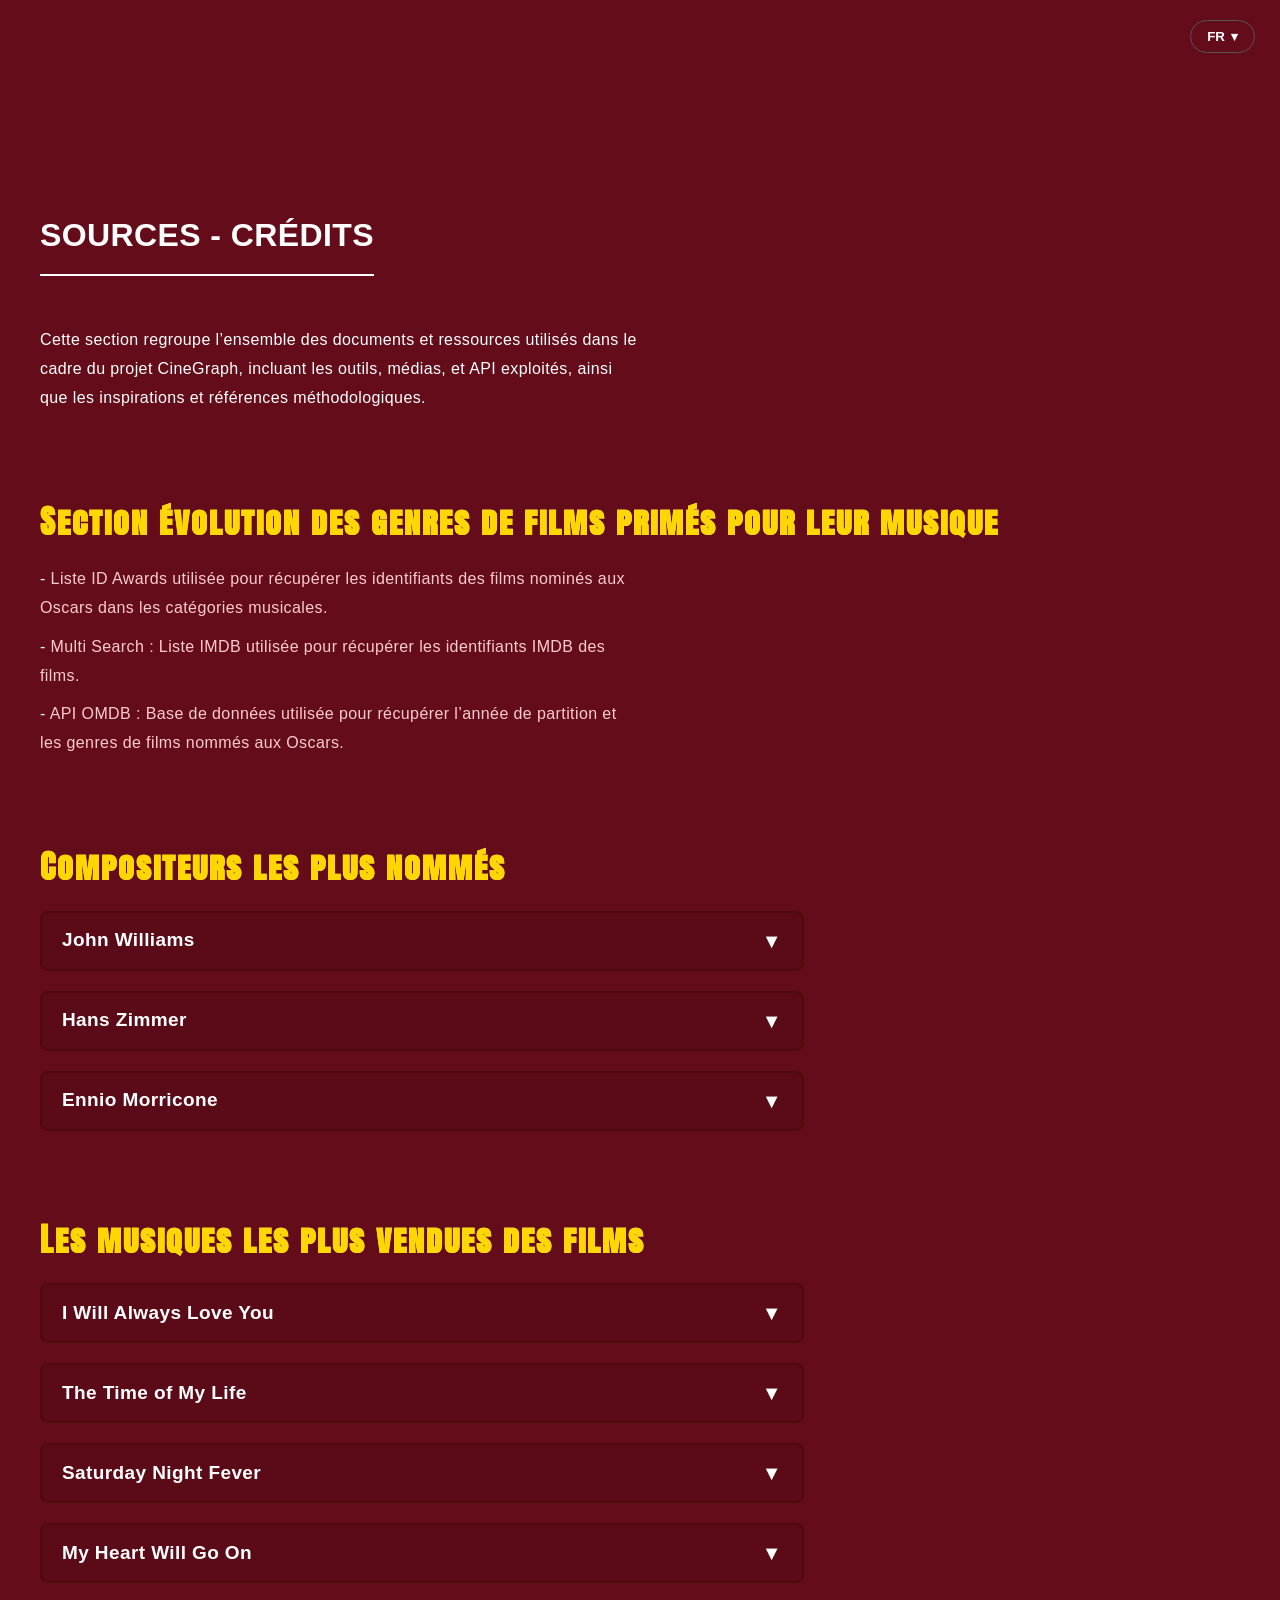
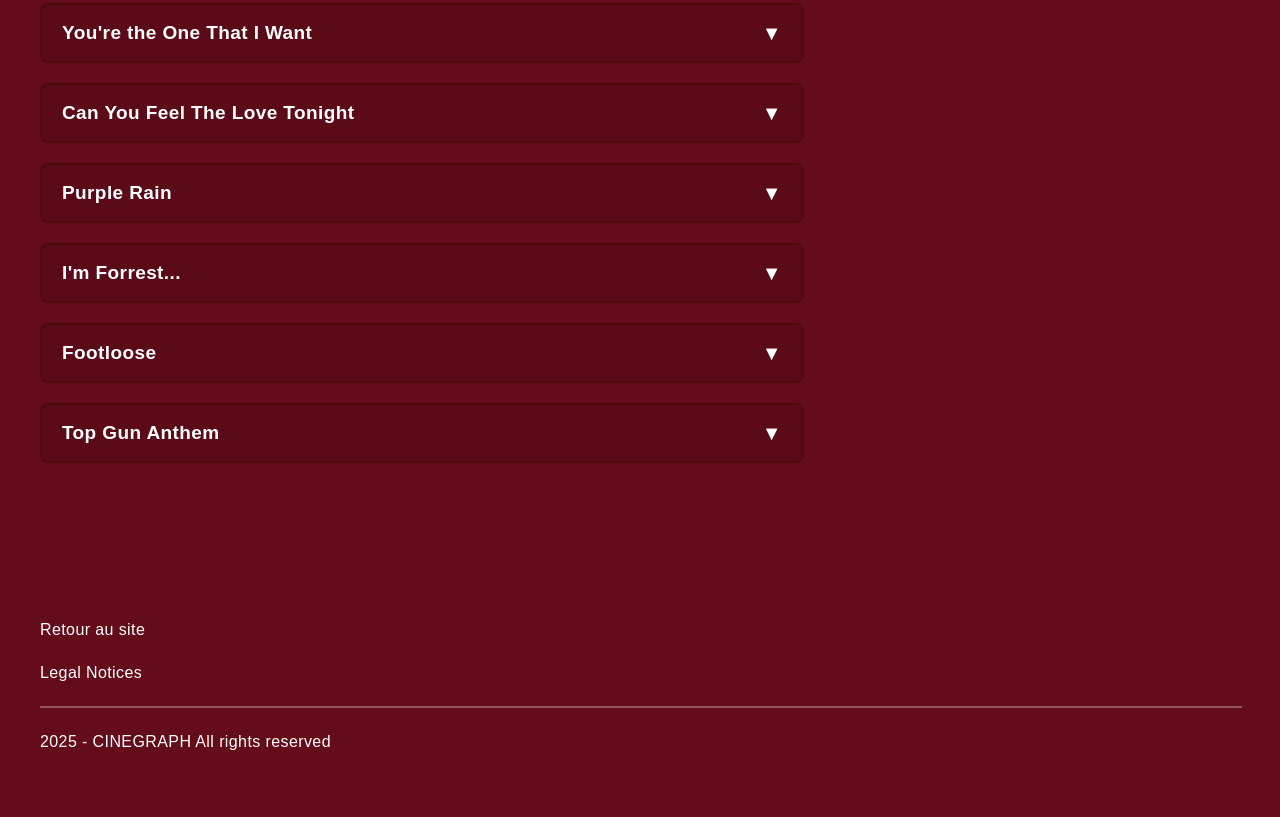
<file: credits.html>
<!DOCTYPE html>
<html lang="en">
  <head>
    <meta charset="UTF-8" />
    <meta name="viewport" content="width=device-width, initial-scale=1.0" />
    <title>Sources - Credits | CINEGRAPH</title>
    <link rel="stylesheet" href="style/lang-button.css" />
    <link rel="stylesheet" href="style/pages.css" />
    <link rel="preconnect" href="https://fonts.googleapis.com" />
    <link rel="preconnect" href="https://fonts.gstatic.com" crossorigin />
    <link
      href="https://fonts.googleapis.com/css2?family=Anton+SC&display=swap"
      rel="stylesheet"
    />
    <link rel="stylesheet" href="https://cdnjs.cloudflare.com/ajax/libs/font-awesome/6.5.0/css/all.min.css">


    <link rel="icon" href="images/flavicon.png" />
  </head>

  <body>


    <div class="lang-select" id="langSelect">
      <button class="lang-btn" id="langBtn">EN <span>▾</span></button>
      <div class="lang-menu" id="traduire">
        <button data-lang="en" value="en">EN</button>
        <button data-lang="fr" value="fr">FR</button>
      </div>
    </div>
    <section>
      <h1 data-i18n="title">SOURCES - CREDITS</h1>
      <p data-i18n="paragraph">
        Cette section regroupe l’ensemble des documents et ressources utilisés
        dans le cadre du projet CineGraph, incluant les outils, médias, et API
        exploités, ainsi que les inspirations et références méthodologiques.
      </p>
    </section>

    <section>
      <h2 data-i18n="section_genres">
        Section évolution des genres de films primés pour leur musique
      </h2>
      <p>
        -
        <a
          href="https://awardsdatabase.oscars.org/"
          target="_blank"
          title="Nouvel Onglet"
          data-i18n="liste_id"
          >Liste ID Awards utilisée pour récupérer les identifiants des films
          nominés aux Oscars dans les catégories musicales.</a
        >
      </p>
      <p>
        -
        <a
          href="https://philippegambette.github.io/wikidataMultiSearch/"
          target="_blank"
          title="Nouvel Onglet"
          data-i18n="multi_search"
          >Multi Search : Liste IMDB utilisée pour récupérer les identifiants
          IMDB des films.</a
        >
      </p>
      <p>
        -
        <a
          href="https://www.omdbapi.com/"
          target="_blank"
          title="Nouvel Onglet"
          data-i18n="api_omdb"
          ><span
            >API OMDB : Base de données utilisée pour récupérer l’année de
            partition et les genres de films nommés aux Oscars.</span
          ></a
        >
      </p>
    </section>

    <section>
      <h2 id="2" data-i18n="compositeurs">Compositeurs les plus nommés</h2>
      <details class="dropdown">
        <summary class="dropdown-btn">
          John Williams<span class="arrow">▼</span>
        </summary>
        <div class="dropdown-content">
          <a
            href="https://static.wikia.nocookie.net/frstarwars/images/4/42/John_Williams.jpg"
            target="_blank"
            title="Nouvel Onglet"
            ><span data-i18n="creditphoto">Crédit</span><i class="fa-solid fa-arrow-up-right-from-square"></i></a
          >
          <a
            href="https://fr.wikipedia.org/wiki/John_Williams_(compositeur)"
            target="_blank"
            title="Nouvel Onglet"
            ><span data-i18n="wikipedia">Wikipédia </span> <i class="fa-solid fa-arrow-up-right-from-square"></i></a
          >
          <a
            href="https://wwwdeseretcom20192820665384it-s-john-williams-birthday-here-are-his-most-famous-film-scores/"
            target="_blank"
            title="Nouvel Onglet"
            ><span data-i18n="topsongs">Top Musiques</span><i class="fa-solid fa-arrow-up-right-from-square"></i></a
          >
          <a
            href="https://www.allocine.fr/film/fichefilm_gen_cfilm=25801.html"
            target="_blank"
            title="Nouvel Onglet"
            
            ><span data-i18n="starwars">Star Wars</span><i class="fa-solid fa-arrow-up-right-from-square"></i></a
          >
          <a
            href="https://www.allocine.fr/film/fichefilm_gen_cfilm=8488.html "
            target="_blank"
            title="Nouvel Onglet"
            ><span data-i18n="jurassic">Jurassic Park</span><i class="fa-solid fa-arrow-up-right-from-square"></i></a
          >
          <a
            href="https://www.allocine.fr/film/fichefilm_gen_cfilm=29276.html "
            target="_blank"
            title="Nouvel Onglet"
            
            ><span data-i18n="harrypotter">Harry Potter à l’école des sorciers</span> <i class="fa-solid fa-arrow-up-right-from-square"></i></a
          >
        </div>
      </details>

      <details class="dropdown">
        <summary class="dropdown-btn">
          Hans Zimmer <span class="arrow">▼</span>
        </summary>
        <div class="dropdown-content">
          <a
            href="https://cdn-images.dzcdn.net/images/artist/1bd0b9f7a3cf12e01bdcc26fa69673f7/1900x1900-000000-80-0-0.jpg"
            target="_blank"
            title="Nouvel Onglet"
            ><span data-i18n="creditphoto">Crédit </span><i class="fa-solid fa-arrow-up-right-from-square"></i></a>
          
          <a
            href="https://fr.wikipedia.org/wiki/Hans_Zimmer"
            target="_blank"
            title="Nouvel Onglet"
            ><span data-i18n="wikipedia">Wikipédia </span> <i class="fa-solid fa-arrow-up-right-from-square"></i></a
          >
          <a
            href="https://blog.son-video.com/en/2024/02/top-10-of-the-best-hans-zimmer-scores-to-test-your-audio-system/"
            target="_blank"
            title="Nouvel Onglet"
            ><span data-i18n="topsongs">Top Musiques</span><i class="fa-solid fa-arrow-up-right-from-square"></i></a
          >
          <a
            href="https://www.allocine.fr/film/fichefilm_gen_cfilm=143692.html"
            target="_blank"
            title="Nouvel Onglet"
            
            ><span data-i18n="inception">Inception</span><i class="fa-solid fa-arrow-up-right-from-square"></i></a
          >
          <a
            href="https://www.allocine.fr/film/fichefilm_gen_cfilm=133392.html"
            target="_blank"
            title="Nouvel Onglet"
            ><span data-i18n="dune">Dune</span><i class="fa-solid fa-arrow-up-right-from-square"></i></a
          >
          <a
            href="https://www.allocine.fr/film/fichefilm_gen_cfilm=57138.html"
            target="_blank"
            title="Nouvel Onglet"
            ><span data-i18n="pirates">Pirates des Caraïbes</span><i class="fa-solid fa-arrow-up-right-from-square"></i></a
          >
        </div>
      </details>

      <details class="dropdown">
        <summary class="dropdown-btn">
          Ennio Morricone<span class="arrow">▼</span>
        </summary>
        <div class="dropdown-content">
          <a
            href="https://www.radiofrance.fr/s3/cruiser-production-eu3/2025/05/e8e651bb-4a12-4a66-95c2-a29e7f7926a4/250x250_sc_gettyimages-150924400.jpg"
            target="_blank"
            title="Nouvel Onglet"
            ><span data-i18n="creditphoto">Crédit </span><i class="fa-solid fa-arrow-up-right-from-square"></i></a>
          
          <a
            href="https://fr.wikipedia.org/wiki/Ennio_Morricone"
            target="_blank"
            title="Nouvel Onglet"
            ><span data-i18n="wikipedia">Wikipédia </span> <i class="fa-solid fa-arrow-up-right-from-square"></i></a
          >
          <a
            href="https://www.cineman.ch/fr/article/les-plus-belles-musiques-du-compositeur-ennio-morricone"
            target="_blank"
            title="Nouvel Onglet"
            ><span data-i18n="topsongs">Top Musiques</span><i class="fa-solid fa-arrow-up-right-from-square"></i></a
          >
          <a
            href="https://www.allocine.fr/film/fichefilm_gen_cfilm=19395.html"
            target="_blank"
            title="Nouvel Onglet"
            ><span data-i18n="bonbrute">Le Bon, la Brute et le Truand</span><i class="fa-solid fa-arrow-up-right-from-square"></i></a
          >
          <a
            href="https://www.allocine.fr/film/fichefilm_gen_cfilm=4989.html"
            target="_blank"
            title="Nouvel Onglet"
            ><span data-i18n="cinemaparadisco">Cinema Paradisco</span> <i class="fa-solid fa-arrow-up-right-from-square"></i></a
          >
          <a
            href="https://www.allocine.fr/film/fichefilm_gen_cfilm=225571.html"
            target="_blank"
            title="Nouvel Onglet"
            ><span data-i18n="huitsalopards">Huit salopards</span> <i class="fa-solid fa-arrow-up-right-from-square"></i></a
          >
        </div>
      </details>
    </section>

    <section>
      <h2 data-i18n="musiques_vendues">
        Les musiques les plus vendues des films
      </h2>
      <details class="music-block">
        <summary class="music-title">
          I Will Always Love You <span class="arrow">▼</span>
        </summary>
        <div class="music-content">
          <a
            class="bouton"
            href="https://youtu.be/3JWTaaS7LdU"
            target="_blank"
            title="Nouvel Onglet"
            ><span data-i18n="youtube">Lien Youtube </span> <i class="fa-solid fa-arrow-up-right-from-square"></i></a>
          <a
            class="bouton"
            href="https://www.allocine.fr/film/fichefilm_gen_cfilm=60065.html"
            target="_blank"
            title="Nouvel Onglet"
            ><span data-i18n="allocine">Lien Allociné </span> <i class="fa-solid fa-arrow-up-right-from-square"></i></a
          >
          <a
            class="bouton"
            href="https://open.spotify.com/intl-fr/track/4eHbdreAnSOrDDsFfc4Fpm?si=30b0717e9e2f45d2"
            target="_blank"
            title="Nouvel Onglet"
            ><span data-i18n="spotify">Lien Spotify </span> <i class="fa-solid fa-arrow-up-right-from-square"></i></a
          >
        </div>
      </details>

      <details class="music-block">
        <summary class="music-title">
          The Time of My Life <span class="arrow">▼</span>
        </summary>
        <div class="music-content">
          <a
            class="bouton"
            href="https://youtu.be/4BQLE_RrTSU"
            target="_blank"
            title="Nouvel Onglet"
            ><span data-i18n="youtube">Lien Youtube </span> <i class="fa-solid fa-arrow-up-right-from-square"></i></a
          >
          <a
            class="bouton"
            href="https://www.allocine.fr/film/fichefilm_gen_cfilm=5818.html"
            target="_blank"
            title="Nouvel Onglet"
            ><span data-i18n="allocine">Lien Allociné </span> <i class="fa-solid fa-arrow-up-right-from-square"></i></a
          >
          <a
            class="bouton"
            href="https://open.spotify.com/intl-fr/track/6W7ztLBiRzBN46ZaPAcQ0F?si=98ce7d615e0b47d7"
            target="_blank"
            title="Nouvel Onglet"
            ><span data-i18n="spotify">Lien Spotify </span> <i class="fa-solid fa-arrow-up-right-from-square"></i></a
          >>
        </div>
      </details>

      <details class="music-block">
        <summary class="music-title">
          Saturday Night Fever <span class="arrow">▼</span>
        </summary>
        <div class="music-content">
          <a
            class="bouton"
            href="https://youtu.be/u1qN6gLbUMw"
            target="_blank"
            title="Nouvel Onglet"
            ><span data-i18n="youtube">Lien Youtube </span> <i class="fa-solid fa-arrow-up-right-from-square"></i></a
          >
          <a
            class="bouton"
            href="https://www.allocine.fr/film/fichefilm_gen_cfilm=608.html"
            target="_blank"
            title="Nouvel Onglet"
            ><span data-i18n="allocine">Lien Allociné </span> <i class="fa-solid fa-arrow-up-right-from-square"></i></a
          >
          <a
            class="bouton"
            href="https://open.spotify.com/intl-fr/track/3SueZGP9qEymzxlKroTnMc?si=45a3ebd64d574818"
            target="_blank"
            title="Nouvel Onglet"
            ><span data-i18n="spotify">Lien Spotify </span> <i class="fa-solid fa-arrow-up-right-from-square"></i></a
          >
        </div>
      </details>

      <details class="music-block">
        <summary class="music-title">
          My Heart Will Go On <span class="arrow">▼</span>
        </summary>
        <div class="music-content">
          <a
            class="bouton"
            href="https://youtu.be/EcU0qbV70rU"
            target="_blank"
            title="Nouvel Onglet"
            ><span data-i18n="youtube">Lien Youtube </span> <i class="fa-solid fa-arrow-up-right-from-square"></i></a
          >
          <a
            class="bouton"
            href="https://www.allocine.fr/film/fichefilm_gen_cfilm=5818.html"
            target="_blank"
            title="Nouvel Onglet"
            ><span data-i18n="allocine">Lien Allociné </span> <i class="fa-solid fa-arrow-up-right-from-square"></i></a
          >
          <a
            class="bouton"
            href="https://open.spotify.com/intl-fr/track/33LC84JgLvK2KuW43MfaNq?si=aaca600c8d4e41d0"
            target="_blank"
            title="Nouvel Onglet"
            ><span data-i18n="spotify">Lien Spotify </span> <i class="fa-solid fa-arrow-up-right-from-square"></i></a
          >
        </div>
      </details>

      <details class="music-block">
        <summary class="music-title">
          You're the One That I Want <span class="arrow">▼</span>
        </summary>
        <div class="music-content">
          <a
            class="bouton"
            href="https://youtu.be/itRFjzQICJU"
            target="_blank"
            title="Nouvel Onglet"
            ><span data-i18n="youtube">Lien Youtube </span> <i class="fa-solid fa-arrow-up-right-from-square"></i></a
          >
          <a
            class="bouton"
            href="https://www.allocine.fr/film/fichefilm_gen_cfilm=579.html"
            target="_blank"
            title="Nouvel Onglet"
            ><span data-i18n="allocine">Lien Allociné </span> <i class="fa-solid fa-arrow-up-right-from-square"></i></a
          >
          <a
            class="bouton"
            href="https://open.spotify.com/intl-fr/track/32RxZnEk5KyWUTZR4azxbD?si=5e6a133623454e22"
            target="_blank"
            title="Nouvel Onglet"
            ><span data-i18n="spotify">Lien Spotify </span> <i class="fa-solid fa-arrow-up-right-from-square"></i></a
          >
        </div>
      </details>

      <details class="music-block">
        <summary class="music-title">
          Can You Feel The Love Tonight <span class="arrow">▼</span>
        </summary>
        <div class="music-content">
          <a
            class="bouton"
            href="https://youtu.be/KjgWWjkNbhU"
            target="_blank"
            title="Nouvel Onglet"
            ><span data-i18n="youtube">Lien Youtube </span> <i class="fa-solid fa-arrow-up-right-from-square"></i></a
          >
          <a
            class="bouton"
            href="https://www.allocine.fr/film/fichefilm_gen_cfilm=10862.html"
            target="_blank"
            title="Nouvel Onglet"
            ><span data-i18n="allocine">Lien Allociné </span> <i class="fa-solid fa-arrow-up-right-from-square"></i></a
          >
          <a
            class="bouton"
            href="https://open.spotify.com/intl-fr/track/1ijrMIqQvZNsnoqGukPzFD?si=20bfe89238e1488c"
            target="_blank"
            title="Nouvel Onglet"
            ><span data-i18n="spotify">Lien Spotify </span> <i class="fa-solid fa-arrow-up-right-from-square"></i></a
          >
        </div>
      </details>

      <details class="music-block">
        <summary class="music-title">
          Purple Rain <span class="arrow">▼</span>
        </summary>
        <div class="music-content">
          <a
            class="bouton"
            href="https://youtu.be/TvnYmWpD_T8"
            target="_blank"
            title="Nouvel Onglet"
            ><span data-i18n="youtube">Lien Youtube </span> <i class="fa-solid fa-arrow-up-right-from-square"></i></a
          >
          <a
            class="bouton"
            href="https://www.allocine.fr/film/fichefilm_gen_cfilm=2438.html"
            target="_blank"
            title="Nouvel Onglet"
            ><span data-i18n="allocine">Lien Allociné </span> <i class="fa-solid fa-arrow-up-right-from-square"></i></a
          >
          <a
            class="bouton"
            href="https://open.spotify.com/intl-fr/track/1uvyZBs4IZYRebHIB1747m?si=d4b97789c07b4086"
            target="_blank"
            title="Nouvel Onglet"
            ><span data-i18n="spotify">Lien Spotify </span> <i class="fa-solid fa-arrow-up-right-from-square"></i></a
          >
        </div>
      </details>

      <details class="music-block">
        <summary class="music-title">
          I'm Forrest... <span class="arrow">▼</span>
        </summary>
        <div class="music-content">
          <a
            class="bouton"
            href="https://youtu.be/kcdcwnBUowc"
            target="_blank"
            title="Nouvel Onglet"
            ><span data-i18n="youtube">Lien Youtube </span> <i class="fa-solid fa-arrow-up-right-from-square"></i></a
          >
          <a
            class="bouton"
            href="https://www.allocine.fr/film/fichefilm_gen_cfilm=10568.html"
            target="_blank"
            title="Nouvel Onglet"
            ><span data-i18n="allocine">Lien Allociné </span> <i class="fa-solid fa-arrow-up-right-from-square"></i></a
          >
          <a
            class="bouton"
            href="https://open.spotify.com/intl-fr/track/1ijrMIqQvZNsnoqGukPzFD?si=20bfe89238e1488c"
            target="_blank"
            title="Nouvel Onglet"
            ><span data-i18n="spotify">Lien Spotify </span> <i class="fa-solid fa-arrow-up-right-from-square"></i></a
          >
        </div>
      </details>

      <details class="music-block">
        <summary class="music-title">
          Footloose <span class="arrow">▼</span>
        </summary>
        <div class="music-content">
          <a
            class="bouton"
            href="https://youtu.be/ltrMfT4Qz5Y"
            target="_blank"
            title="Nouvel Onglet"
            ><span data-i18n="youtube">Lien Youtube </span> <i class="fa-solid fa-arrow-up-right-from-square"></i></a
          >
          <a
            class="bouton"
            href="https://www.allocine.fr/film/fichefilm_gen_cfilm=2704.html"
            target="_blank"
            title="Nouvel Onglet"
            ><span data-i18n="allocine">Lien Allociné </span> <i class="fa-solid fa-arrow-up-right-from-square"></i></a
          >
          <a
            class="bouton"
            href="https://open.spotify.com/intl-fr/track/2vz1CsL5WBsbpBcwgboTAw?si=8a9ca11072944fde"
            target="_blank"
            title="Nouvel Onglet"
            ><span data-i18n="spotify">Lien Spotify </span> <i class="fa-solid fa-arrow-up-right-from-square"></i></a
          >
        </div>
      </details>

      <details class="music-block">
        <summary class="music-title">
          Top Gun Anthem <span class="arrow">▼</span>
        </summary>
        <div class="music-content">
          <a
            class="bouton"
            href="https://youtu.be/Bx51eegLTY8"
            target="_blank"
            title="Nouvel Onglet"
            ><span data-i18n="youtube">Lien Youtube </span> <i class="fa-solid fa-arrow-up-right-from-square"></i></a
          >
          <a
            class="bouton"
            href="https://www.allocine.fr/film/fichefilm_gen_cfilm=186636.html"
            target="_blank"
            title="Nouvel Onglet"
            ><span data-i18n="allocine">Lien Allociné </span> <i class="fa-solid fa-arrow-up-right-from-square"></i></a
          >
          <a
            class="bouton"
            href="https://open.spotify.com/intl-fr/track/1ZkmPku85veww4fF66aUFF?si=a34b419033814c7a"
            target="_blank"
            title="Nouvel Onglet"
            ><span data-i18n="spotify">Lien Spotify </span> <i class="fa-solid fa-arrow-up-right-from-square"></i></a
          >
        </div>
      </details>
    </section>

    <br /><br />
    <!-- ===== FOOTER ===== -->
    <footer>
      <a href="index.html" data-i18n="retour">Retour au site</a>
      <br />
      <a href="mentions-legal.html" id="mentionslegales">Legal Notices</a>
      <hr />
      <p class="piedpage" id="piedpage">2025 - CINEGRAPH All rights reserved</p>
    </footer>

    <script>
      /* dropdown compositeurs */
      document.querySelectorAll(".dropdown-btn").forEach((btn) => {
        btn.addEventListener("click", () => {
          btn.parentElement.classList.toggle("active");
        });
      });

      /* blocs musiques */
      document.querySelectorAll(".music-block").forEach((block) => {
        const title = block.querySelector(".music-title");
        const content = block.querySelector(".music-content");

        content.style.display = "none";

        title.addEventListener("click", () => {
          block.classList.toggle("active");

          if (content.style.display === "flex") {
            content.style.display = "none";
          } else {
            content.style.display = "flex";
          }
        });
      });
      const translations = {
        fr: {
          title: "Sources - Crédits",
          paragraph:
            "Cette section regroupe l’ensemble des documents et ressources utilisés dans le cadre du projet CineGraph, incluant les outils, médias, et API exploités, ainsi que les inspirations et références méthodologiques.",
          section_genres:
            "Section évolution des genres de films primés pour leur musique",
          liste_id:
            "Liste ID Awards utilisée pour récupérer les identifiants des films nominés aux Oscars dans les catégories musicales.",
          multi_search:
            "Multi Search : Liste IMDB utilisée pour récupérer les identifiants IMDB des films.",
          api_omdb:
            "API OMDB : Base de données utilisée pour récupérer l’année de partition et les genres de films nommés aux Oscars.",
          compositeurs: "Compositeurs les plus nommés",
          creditphoto: "Crédit photo ",
          wikipedia: "Wikipédia ",
          topsongs: "Top Musiques ",
          starwars: "Star Wars ",
          jurassic: "Jurassic Park ",
          harrypotter: "Harry Potter à l’école des sorciers ",
          inception: "Inception ",
          dune: "Dune ",
          pirates: "Pirates des Caraïbes ",
          bonbrute: "Le Bon, la Brute et le Truand ",
          cinemaparadisco: "Cinema Paradisco ",
          huitsalopards: "Huit salopards ",
          musiques_vendues: "Les musiques les plus vendues des films ",
          youtube: "Lien Youtube ",
          allocine: "Lien Allociné ",
          spotify: "Lien Spotify ",
          retour: "Retour au site ",
        },
        en: {
          title: "Sources - Credits",
          paragraph:
            "This section gathers all the documents and resources used in the CineGraph project, including the tools, media, and APIs utilized, as well as the inspirations and methodological references.",
          section_genres:
            "Section on the evolution of film genres awarded for their music",
          liste_id:
            "ID Awards list used to get the identifiers of films nominated for Oscars in music categories.",
          multi_search:
            "Multi Search: IMDB list used to retrieve film identifiers.",
          api_omdb:
            "OMDB API: Database used to retrieve release year and genres of films nominated for Oscars.",
          compositeurs: "Most Nominated Composers",
          creditphoto: "Photo Credit ",
          wikipedia: "Wikipedia ",
          topsongs: "Top Songs ",
          starwars: "Star Wars ",
          jurassic: "Jurassic Park ",
          harrypotter: "Harry Potter and the Sorcerer's Stone ",
          inception: "Inception ",
          dune: "Dune ",
          pirates: "Pirates of the Caribbean ",
          bonbrute: "The Good, the Bad and the Ugly ",
          cinemaparadisco: "Cinema Paradiso ",
          huitsalopards: "The Hateful Eight ",
          musiques_vendues: "Best-Selling Movie Soundtracks",
          youtube: "YouTube Link",
          allocine: "Allociné Link",
          spotify: "Spotify Link",
          retour: "Back to the site",
        },
      };
      function setLanguage(lang) {
        document.querySelector("h1 a").textContent = translations[lang].sources;
        document.querySelector("h2:nth-of-type(1)").textContent =
          translations[lang].section_genres;
        document.querySelector("p:nth-of-type(1)").textContent =
          translations[lang].liste_id;
        document.querySelector("p:nth-of-type(2)").textContent =
          translations[lang].multi_search;
        document.querySelector("p:nth-of-type(3)").textContent =
          translations[lang].api_omdb;
        document.querySelector("h2:nth-of-type(2)").textContent =
          translations[lang].compositeurs;
        document.querySelector("h2:nth-of-type(3)").textContent =
          translations[lang].musiques_vendues;
        document.querySelector("h2:nth-of-type(4)").textContent =
          translations[lang].musiques_utilisees;
        document.querySelector('a[href="index.html"]').textContent =
          translations[lang].retour;
      }

      // ===== Sélecteur de langue =====
      const langSelect = document.getElementById("langSelect");
      const langBtn = document.getElementById("langBtn");

      // Ouvrir / fermer le menu
      langBtn.addEventListener("click", () => {
        langSelect.classList.toggle("open");
      });

      // Changer la langue en cliquant sur une option
      document.querySelectorAll("#traduire button").forEach((btn) => {
        btn.addEventListener("click", () => {
          const lang = btn.dataset.lang; // "fr" ou "en"

          // Mettre à jour le bouton principal
          langBtn.innerHTML = btn.textContent + " <span>▾</span>";

          // Appliquer la traduction
          updateUILanguage(lang);

          // Fermer le menu
          langSelect.classList.remove("open");
        });
      });

      // Fonction pour mettre à jour le contenu selon la langue
      function updateUILanguage(lang) {
        // Sauvegarder la langue choisie
        localStorage.setItem("lang", lang);

        const data = translations[lang] || translations["fr"];

        // Parcourir tous les éléments à traduire
        document.querySelectorAll("[data-i18n]").forEach((el) => {
          const key = el.getAttribute("data-i18n");
          if (data[key]) el.innerHTML = data[key];
        });
      }

      // Charger la langue choisie au chargement
      const savedLang = localStorage.getItem("lang") || "fr";
      langBtn.innerHTML = savedLang.toUpperCase() + " <span>▾</span>";
      updateUILanguage(savedLang);
    </script>
    <style></style>
  </body>
</html>
</file>
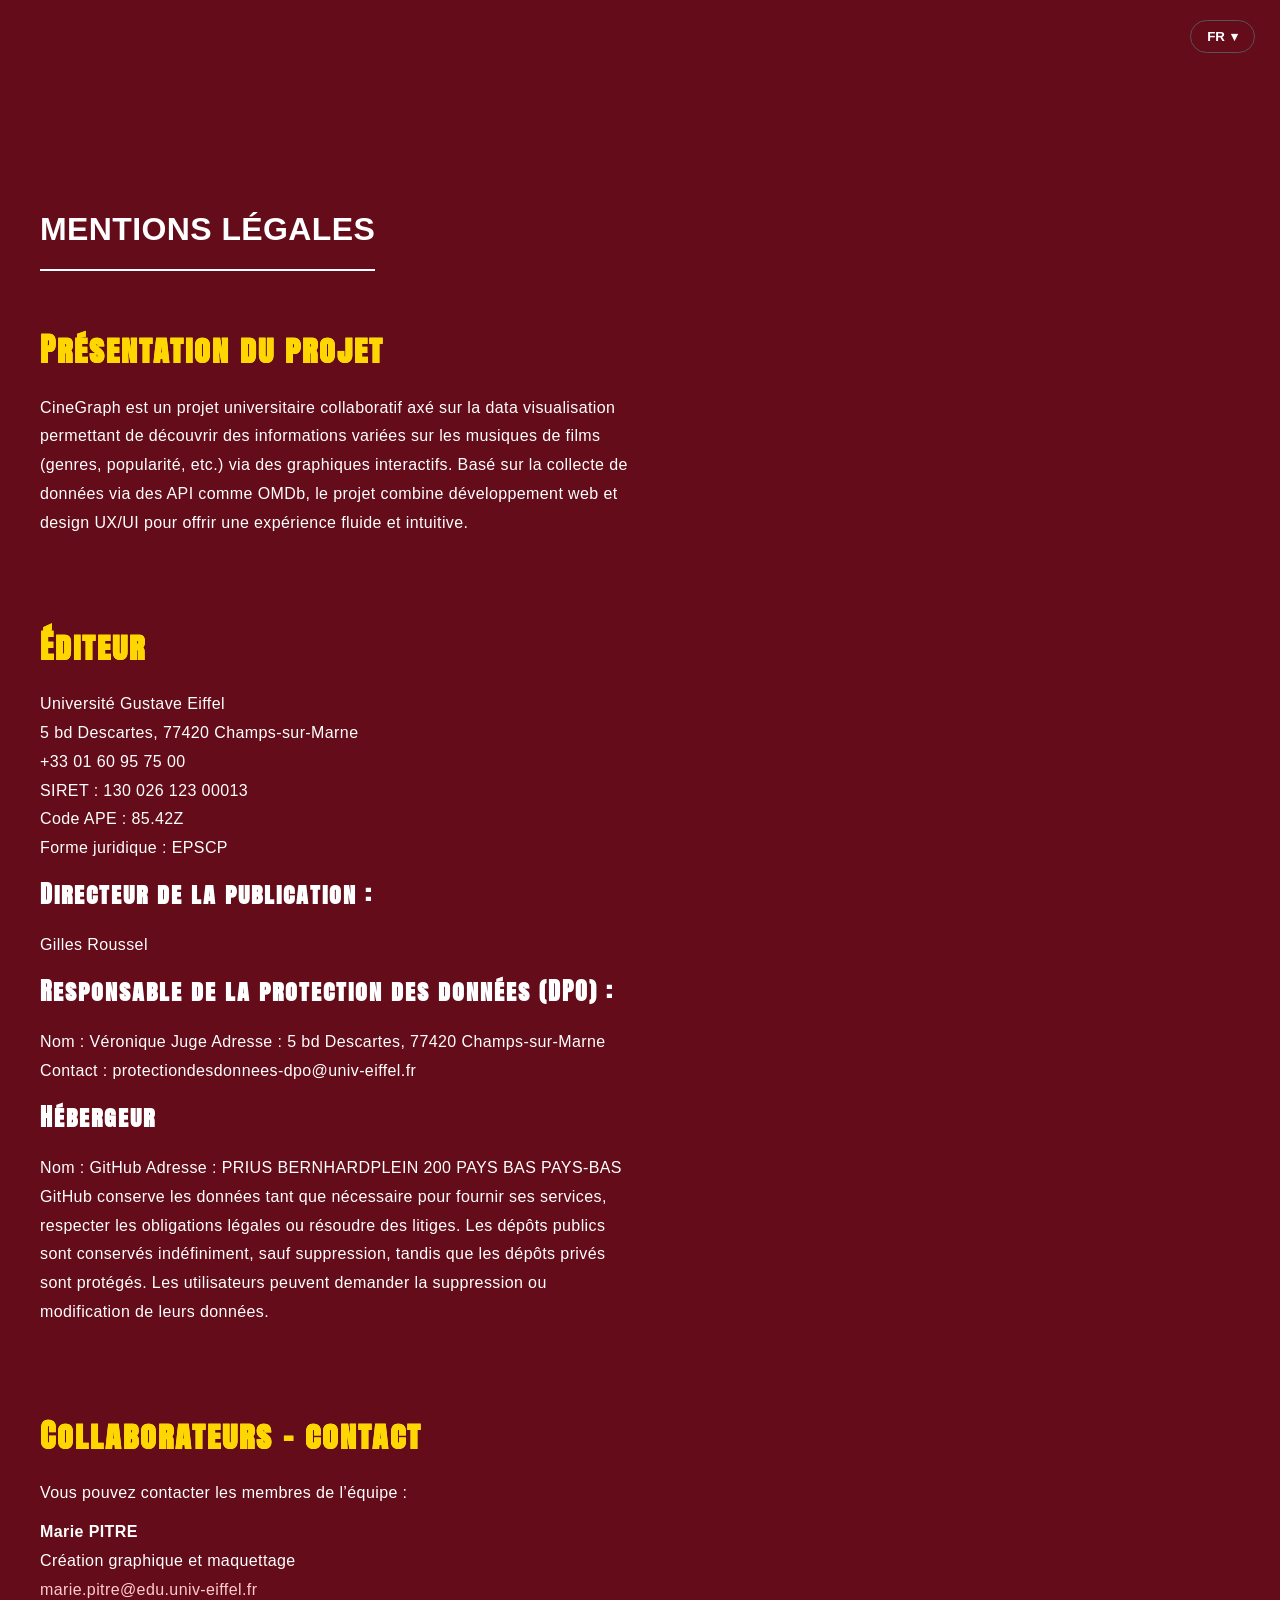
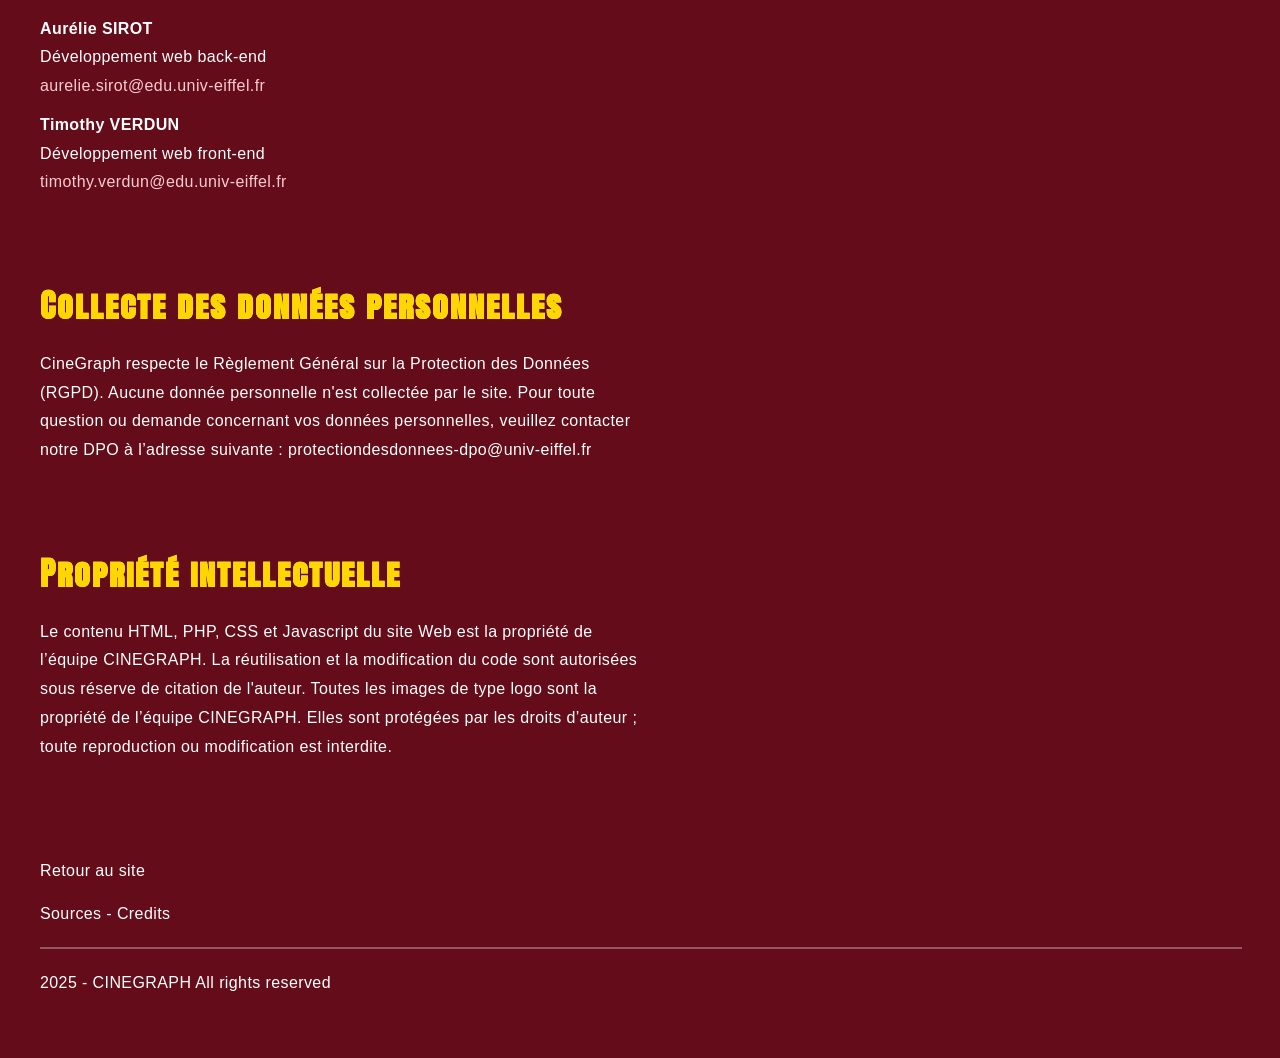
<file: mentions-legal.html>
<!DOCTYPE html>
<html lang="EN">

<head>
  <meta charset="UTF-8" />
  <meta name="viewport" content="width=device-width, initial-scale=1.0" />
  <title>Legal Notice | CINEGRAPH</title>
  <link rel="stylesheet" href="style/lang-button.css">
  <link rel="stylesheet" href="style/pages.css">
  <link rel="preconnect" href="https://fonts.googleapis.com">
<link rel="preconnect" href="https://fonts.gstatic.com" crossorigin>
<link href="https://fonts.googleapis.com/css2?family=Anton+SC&display=swap" rel="stylesheet">
    <link rel="icon" href="images/flavicon.png">
</head>

<body>
  <div class="lang-select" id="langSelect">
    <button class="lang-btn" id="langBtn">EN <span>▾</span></button>
    <div class="lang-menu" id="traduire">
      <button data-lang="en" value="en">EN</button>
      <button data-lang="fr" value="fr">FR</button>
    </div>
  </div>
  <h1 data-i18n="title">Mentions légales</h1>

  <section id="presentation">
    <h2 data-i18n="presentationTitle">Présentation du projet</h2>
    <p data-i18n="presentationText">
      CineGraph est un projet universitaire collaboratif axé sur la data
      visualisation permettant de découvrir des informations variées sur les
      musiques de films (genres, popularité, etc.) via des graphiques
      interactifs. Basé sur la collecte de données via des API comme OMDb, le
      projet combine développement web et design UX/UI pour offrir une
      expérience fluide et intuitive.
    </p>
  </section>

  <section id="editeur">
    <h2 data-i18n="editeurTitle">Éditeur</h2>
    <p data-i18n="editeurText">
      Université Gustave Eiffel<br />
      5 bd Descartes, 77420 Champs-sur-Marne<br />
      +33 01 60 95 75 00<br />
      SIRET : 130 026 123 00013<br />
      Code APE : 85.42Z<br />
      Forme juridique : EPSCP (développer acronyme)
    </p>

    <h3 data-i18n="directeurTitle" id="directeur">
      Directeur de la publication
    </h3>
    <p data-i18n="directeurTexte">Gilles Roussel</p>

    <h3 data-i18n="DpoTitle" id="Dpo">
      Responsable de la protection des données (DPO):
    </h3>
    <p data-i18n="DpoText">
      Nom : Véronique Juge<br />
      Adresse : 5 bd Descartes, 77420 Champs-sur-Marne Contact :
      protectiondesdonnees-dpo@univ-eiffel.fr
    </p>

    <h3 data-i18n="hebergeurTitle" id="herbergeur">Hébergeur</h3>
    <p data-i18n="hebergeurText">
      Nom : GitHub <br />
      Adresse : PRIUS BERNHARDPLEIN 200 PAYS BAS PAYS-BAS <br />
      GitHub conserve les données tant que nécessaire pour fournir ses
      services, respecter les obligations légales ou résoudre des litiges. Les
      dépôts publics sont conservés indéfiniment, sauf suppression, tandis que
      les dépôts privés sont protégés. Les utilisateurs peuvent demander la
      suppression ou modification de leurs données.
    </p>
  </section>

  <section id="contact">
    <h2 data-i18n="contactTitle">Collaborateurs - contact</h2>
    <p data-i18n="contactText">
      Vous pouvez contacter les membres de l'équipe :
    </p>

    <p>
      <strong>Marie PITRE</strong><br />
      <span data-i18n="marie">Création graphique et maquettage</span><br />
      <a href="mailto:marie.pitre@edu.univ-eiffel.fr">marie.pitre@edu.univ-eiffel.fr</a>
    </p>

    <p>
      <strong>Aurélie SIROT</strong><br />
      <span data-i18n="aurelie">Développement web back-end</span><br />
      <a href="mailto:aurelie.sirot@edu.univ-eiffel.fr">aurelie.sirot@edu.univ-eiffel.fr</a>
    </p>

    <p>
      <strong>Timothy VERDUN</strong><br />
      <span data-i18n="timothy">Développement web front-end</span><br />
      <a href="mailto:timothy.verdun@edu.univ-eiffel.fr">timothy.verdun@edu.univ-eiffel.fr</a>
    </p>
  </section>
  <section id="data">
    <h2 data-i18n="dataTitle">Collecte des données personnelles</h2>
    <p data-i18n="dataText">
      CineGraph respecte le Règlement Général sur la Protection des Données
      (RGPD). Aucune donnée personnelle n'est collectée par le site. Pour
      toute question ou demande concernant vos données personnelles, veuillez
      contacter notre DPO à l’adresse suivante :
      <a href="mailto:protectiondesdonnees-dpo@univ-eiffel.fr">protectiondesdonnees-dpo@univ-eiffel.fr</a>.
    </p>
  </section>

  <section id="property">
    <h2 data-i18n="propertyTitle">Propriété intellectuelle</h2>
    <p data-i18n="propertyText">
      Le contenu HTML, PHP, CSS et Javascript du site Web est la propriété de
      l’équipe CINEGRAPH. La réutilisation et la modification du code sont
      autorisées sous réserve de citation de l'auteur. Toutes les images de
      type logo sont la propriété de l’équipe CINEGRAPH. Elles sont protégées
      par les droits d’auteur ; toute reproduction ou modification est
      interdite. Vous pouvez consulter le détail des crédits et sources
      utilisées sur la page 
      <a href="source.html">Sources - crédits</a>.
    </p>
  </section>

  <!-- ===== FOOTER ===== -->
  <footer>
    <a href="index.html">Retour au site</a>
    <br />
    <a href="credits.html" id="credits">Sources - Credits</a>
    <hr>
    <p class="piedpage" id="piedpage">2025 - CINEGRAPH All rights reserved</p>
  </footer>

  <script>
    const translations = {
      en: {
        title: "Legal Notice",
        presentationTitle: "Project Overview",
        presentationText:
          "CineGraph is a collaborative university project focused on data visualization that allows users to explore various information about film music (genres, popularity, etc.) through interactive graphics. Based on data collected via APIs such as OMDb, the project combines web development and UX/UI design to offer a smooth and intuitive experience.",
        editeurTitle: "Publisher",
        editeurText:
          "Gustave Eiffel University 5 bd Descartes, 77420 Champs-sur-Marne +33 01 60 95 75 00 SIRET: 130 026 123 00013 APE Code: 85.42Z Legal form: EPSCP",
        directeurTitle: "Publisher:",
        directeurTexte: "Gilles Roussel",
        DpoTitle: "Data Protection Officer (DPO):",
        DpoText:
          "Name:  Véronique Juge Address: 5 Descartes Boulevard, 77420 Champs-sur-Marne Contact: protectiondesdonnees-dpo@univ-eiffel.fr",
        hebergeurTitle: "Hosting provider",
        hebergeurText:
          "Name: GitHub Address: PRIUS BERNHARDPLEIN 200, NETHERLANDS GitHub retains data as long as necessary to provide its services, comply with legal obligations, or resolve disputes. Public repositories are stored indefinitely unless deleted, while private repositories are protected. Users can request the deletion or modification of their data.",
        dataTitle: "Personal Data Collection",
        dataText:
          "CineGraph complies with the General Data Protection Regulation (GDPR). No personal data is collected by the site. For any questions or requests concerning your personal data, please contact our DPO at the following address: protectiondesdonnees-dpo@univ-eiffel.fr",
        propertyTitle: "Intellectual Property",
        propertyText:
          "The HTML, PHP, CSS, and Javascript content of this website is the property of the CINEGRAPH team. Reuse and modification of the code are permitted provided that the author is credited. All logo images are the property of the CINEGRAPH team. They are protected by copyright; any reproduction or modification is prohibited.",
        contactTitle: "Contributors - Contact",
        contactText: "You can contact the team members:",
        marie:"Graphic design and layout",
        aurelie:"Back-end web development",
        timothy:"Front-end web development",
      },

      fr: {
        title: "Mentions légales",
        presentationTitle: "Présentation du projet",
        presentationText:
          "CineGraph est un projet universitaire collaboratif axé sur la data visualisation permettant de découvrir des informations variées sur les musiques de films (genres, popularité, etc.) via des graphiques interactifs. Basé sur la collecte de données via des API comme OMDb, le projet combine développement web et design UX/UI pour offrir une expérience fluide et intuitive.",
        editeurTitle: "Éditeur",
        editeurText:
          "Université Gustave Eiffel<br>5 bd Descartes, 77420 Champs-sur-Marne<br>+33 01 60 95 75 00<br>SIRET : 130 026 123 00013<br>Code APE : 85.42Z<br>Forme juridique : EPSCP",
        directeurTitle: "Directeur de la publication :",
        directeurTexte: "Gilles Roussel",
        DpoTitle: "Responsable de la protection des données (DPO) :",
        DpoText:
          "Nom : Véronique Juge Adresse : 5 bd Descartes, 77420 Champs-sur-Marne Contact : protectiondesdonnees-dpo@univ-eiffel.fr",
        hebergeurTitle: "Hébergeur",
        hebergeurText:
          "Nom : GitHub Adresse : PRIUS BERNHARDPLEIN 200 PAYS BAS PAYS-BAS GitHub conserve les données tant que nécessaire pour fournir ses services, respecter les obligations légales ou résoudre des litiges. Les dépôts publics sont conservés indéfiniment, sauf suppression, tandis que les dépôts privés sont protégés. Les utilisateurs peuvent demander la suppression ou modification de leurs données.",
        dataTitle: "Collecte des données personnelles",
        dataText:
          "CineGraph respecte le Règlement Général sur la Protection des Données (RGPD). Aucune donnée personnelle n'est collectée par le site. Pour toute question ou demande concernant vos données personnelles, veuillez contacter notre DPO à l’adresse suivante : protectiondesdonnees-dpo@univ-eiffel.fr",
        propertyTitle: "Propriété intellectuelle",
        propertyText:
          "Le contenu HTML, PHP, CSS et Javascript du site Web est la propriété de l’équipe CINEGRAPH. La réutilisation et la modification du code sont autorisées sous réserve de citation de l'auteur. Toutes les images de type logo sont la propriété de l’équipe CINEGRAPH. Elles sont protégées par les droits d’auteur ; toute reproduction ou modification est interdite.",
        contactTitle: "Collaborateurs - contact",
        contactText: "Vous pouvez contacter les membres de l’équipe :",
        marie:"Création graphique et maquettage",
        aurelie:"Développement web back-end",
        timothy:"Développement web front-end",
      },
    };

    // ===== Sélecteur de langue =====
    const langSelect = document.getElementById("langSelect");
    const langBtn = document.getElementById("langBtn");

    // Ouvrir / fermer le menu
    langBtn.addEventListener("click", () => {
      langSelect.classList.toggle("open");
    });

    // Changer la langue en cliquant sur une option
    document.querySelectorAll("#traduire button").forEach((btn) => {
      btn.addEventListener("click", () => {
        const lang = btn.dataset.lang; // "fr" ou "en"

        // Mettre à jour le bouton principal
        langBtn.innerHTML = btn.textContent + " <span>▾</span>";

        // Appliquer la traduction
        updateUILanguage(lang);

        // Fermer le menu
        langSelect.classList.remove("open");
      });
    });

    // Fonction pour mettre à jour le contenu selon la langue
    function updateUILanguage(lang) {
      // Sauvegarder la langue choisie
      localStorage.setItem("lang", lang);

      const data = translations[lang] || translations["fr"];

      // Parcourir tous les éléments à traduire
      document.querySelectorAll("[data-i18n]").forEach((el) => {
        const key = el.getAttribute("data-i18n");
        if (data[key]) el.innerHTML = data[key];
      });
    }

    // Charger la langue choisie au chargement
    const savedLang = localStorage.getItem("lang") || "fr";
    langBtn.innerHTML = savedLang.toUpperCase() + " <span>▾</span>";
    updateUILanguage(savedLang);
  </script>

</body>

</html>
</file>
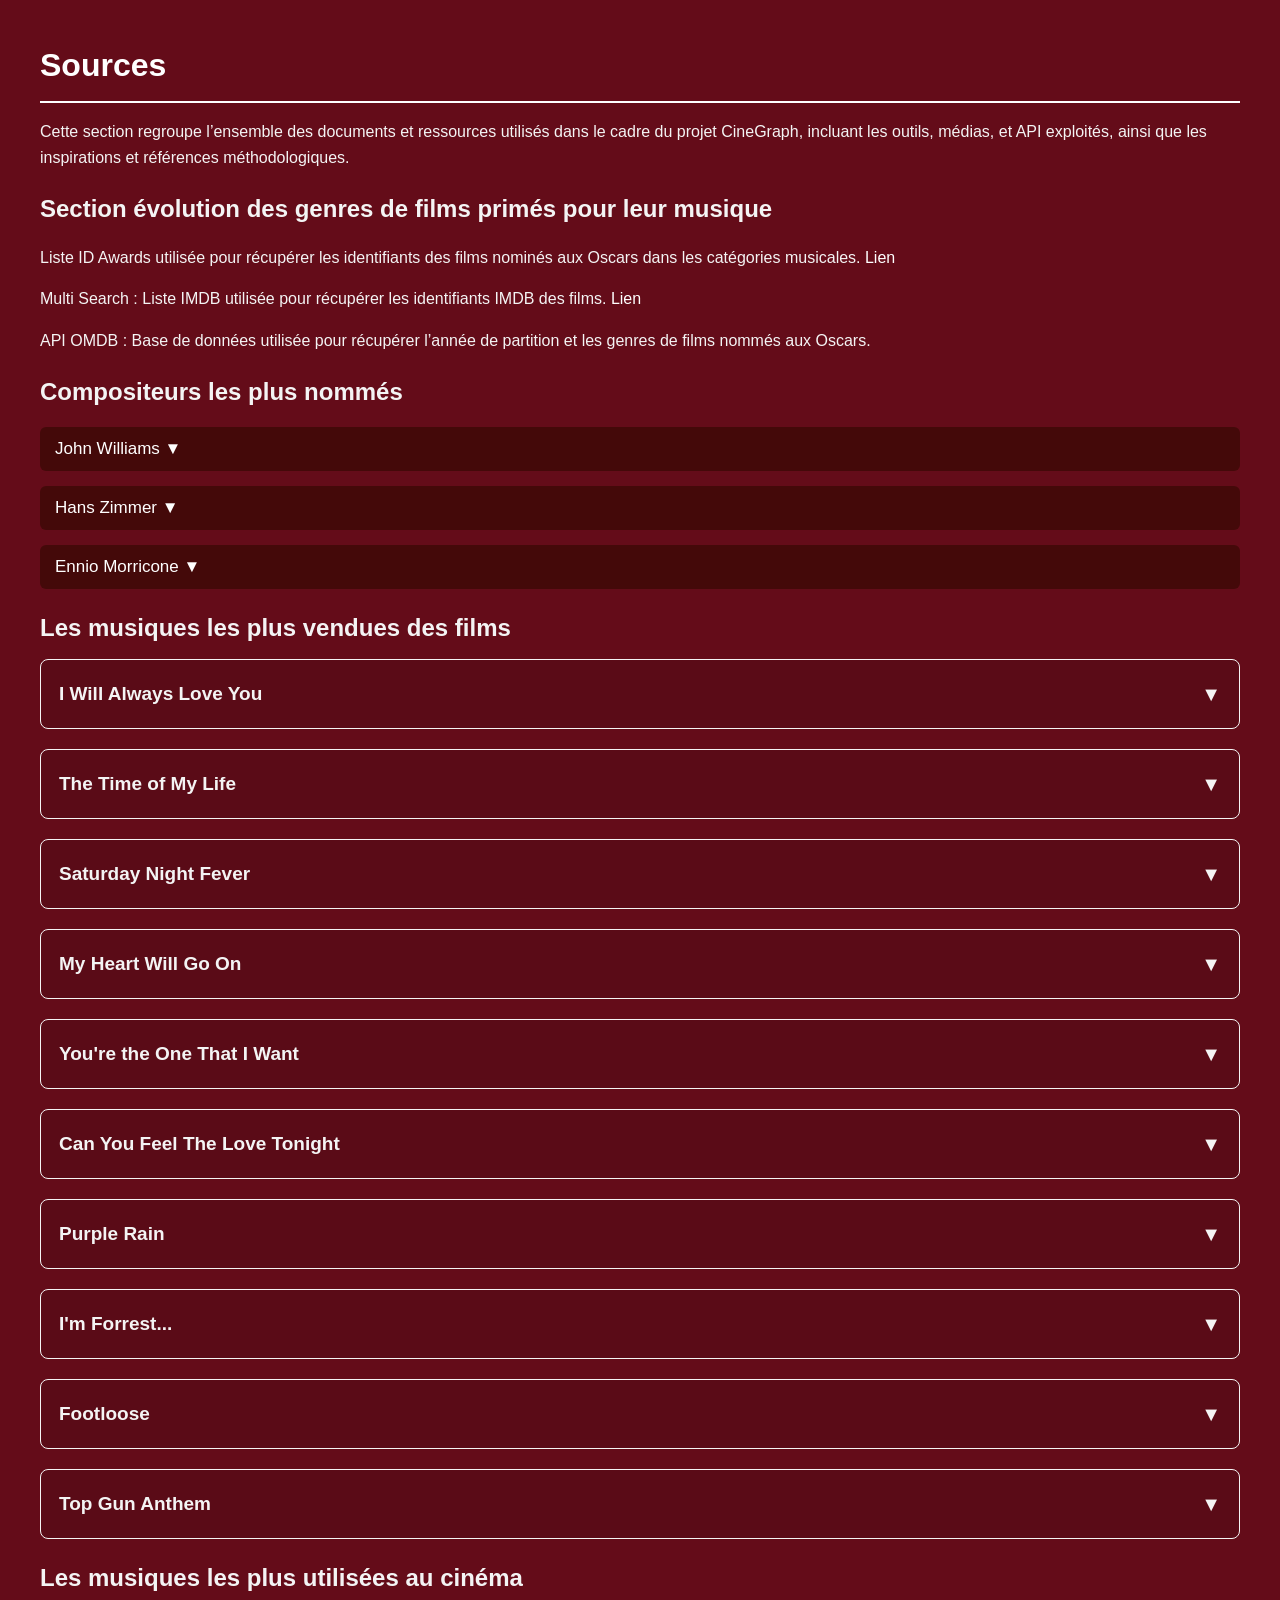
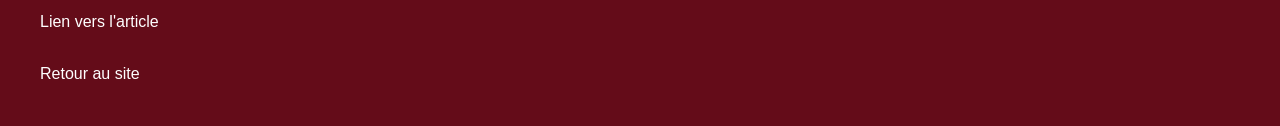
<file: source.html>
<!DOCTYPE html>
<html lang="fr">

<head>
  <meta charset="UTF-8">
  <meta name="viewport" content="width=device-width, initial-scale=1.0">
  <title>Sources </title>
</head>

<body>

  <h1><a href="index.html">Sources</a></h1>

  <p>Cette section regroupe l’ensemble des documents et ressources utilisés dans le cadre du projet CineGraph, incluant
    les outils, médias, et API exploités, ainsi que les inspirations et références méthodologiques.</p>


  <h2>Section évolution des genres de films primés pour leur musique</h2>

  <p>Liste ID Awards utilisée pour récupérer les identifiants des films nominés aux Oscars dans les catégories musicales.
    <a href="https://awardsdatabase.oscars.org/">Lien</a>
  </p>

  <p>Multi Search : Liste IMDB utilisée pour récupérer les identifiants IMDB des films.
    <a href="https://philippegambette.github.io/wikidataMultiSearch/">Lien</a>
  </p>

  <p>API OMDB : Base de données utilisée pour récupérer l’année de partition et les genres de films nommés aux Oscars.</p>

  
  <h2>Compositeurs les plus nommés</h2>

  <div class="dropdown">
    <button class="dropdown-btn">John Williams ▼</button>
    <div class="dropdown-content">
      <a href="https://fr.wikipedia.org/wiki/John_Williams_(compositeur)">Wikipédia</a>
      <a href="https://wwwdeseretcom20192820665384it-s-john-williams-birthday-here-are-his-most-famous-film-scores/">Top
        Musiques</a>
      <a href="https://www.allocine.fr/film/fichefilm_gen_cfilm=25801.html">Star Wars</a>
      <a href="https://www.allocine.fr/film/fichefilm_gen_cfilm=29276.html">Jurassic Park</a>
    </div>
  </div>

  <div class="dropdown">
    <button class="dropdown-btn">Hans Zimmer ▼</button>
    <div class="dropdown-content">
      <a href="https://fr.wikipedia.org/wiki/Hans_Zimmer">Wikipédia</a>
      <a href="https://blog.son-video.com/en/2024/02/top-10-of-the-best-hans-zimmer-scores-to-test-your-audio-system/">Top
        Musiques</a>
      <a href="https://www.allocine.fr/film/fichefilm_gen_cfilm=133392.html">Inception</a>
      <a href="https://www.allocine.fr/film/fichefilm_gen_cfilm=57138.html">Batman Begins</a>
    </div>
  </div>

  <div class="dropdown">
    <button class="dropdown-btn">Ennio Morricone ▼</button>
    <div class="dropdown-content">
      <a href="https://fr.wikipedia.org/wiki/Ennio_Morricone">Wikipédia</a>
      <a href="https://www.cineman.ch/fr/article/les-plus-belles-musiques-du-compositeur-ennio-morricone">Top
        Musiques</a>
      <a href="https://www.allocine.fr/film/fichefilm_gen_cfilm=30860.html">Le Bon, la Brute et le Truand</a>
      <a href="https://www.allocine.fr/film/fichefilm_gen_cfilm=4403.html">Mission</a>
    </div>
  </div>

  <h2>Les musiques les plus vendues des films</h2>


  <div class="music-block">
    <p class="music-title">I Will Always Love You <span class="arrow">▼</span></p>
    <div class="music-content">
      <a class="bouton" href="https://youtu.be/3JWTaaS7LdU">Lien Youtube</a>
      <a class="bouton" href="https://www.allocine.fr/film/fichefilm_gen_cfilm=60065.html">Lien Allociné</a>
      <a class="bouton"
        href="https://open.spotify.com/intl-fr/track/4eHbdreAnSOrDDsFfc4Fpm?si=30b0717e9e2f45d2">Lien Spotify</a>
    </div>
  </div>

 
  <div class="music-block">
    <p class="music-title">The Time of My Life <span class="arrow">▼</span></p>
    <div class="music-content">
      <a class="bouton" href="https://youtu.be/4BQLE_RrTSU">Lien Youtube</a>
      <a class="bouton" href="https://www.allocine.fr/film/fichefilm_gen_cfilm=5818.html">Lien Allociné</a>
      <a class="bouton"
        href="https://open.spotify.com/intl-fr/track/6W7ztLBiRzBN46ZaPAcQ0F?si=98ce7d615e0b47d7">Lien Spotify</a>
    </div>
  </div>

  
  <div class="music-block">
    <p class="music-title">Saturday Night Fever <span class="arrow">▼</span></p>
    <div class="music-content">
      <a class="bouton" href="https://youtu.be/u1qN6gLbUMw">Lien Youtube</a>
      <a class="bouton" href="https://www.allocine.fr/film/fichefilm_gen_cfilm=608.html">Lien Allociné</a>
      <a class="bouton"
        href="https://open.spotify.com/intl-fr/track/3SueZGP9qEymzxlKroTnMc?si=45a3ebd64d574818">Lien Spotify</a>
    </div>
  </div>

  
  <div class="music-block">
    <p class="music-title">My Heart Will Go On <span class="arrow">▼</span></p>
    <div class="music-content">
      <a class="bouton" href="https://youtu.be/EcU0qbV70rU">Lien Youtube</a>
      <a class="bouton" href="https://www.allocine.fr/film/fichefilm_gen_cfilm=5818.html">Lien Allociné</a>
      <a class="bouton"
        href="https://open.spotify.com/intl-fr/track/33LC84JgLvK2KuW43MfaNq?si=aaca600c8d4e41d0">Lien Spotify</a>
    </div>
  </div>

  <div class="music-block">
    <p class="music-title">You're the One That I Want <span class="arrow">▼</span></p>
    <div class="music-content">
      <a class="bouton" href="https://youtu.be/itRFjzQICJU">Lien Youtube</a>
      <a class="bouton" href="https://www.allocine.fr/film/fichefilm_gen_cfilm=579.html">Lien Allociné</a>
      <a class="bouton"
        href="https://open.spotify.com/intl-fr/track/32RxZnEk5KyWUTZR4azxbD?si=5e6a133623454e22">Lien Spotify</a>
    </div>
  </div>

 
  <div class="music-block">
    <p class="music-title">Can You Feel The Love Tonight <span class="arrow">▼</span></p>
    <div class="music-content">
      <a class="bouton" href="https://youtu.be/KjgWWjkNbhU">Lien Youtube</a>
      <a class="bouton" href="https://www.allocine.fr/film/fichefilm_gen_cfilm=10862.html">Lien Allociné</a>
      <a class="bouton"
        href="https://open.spotify.com/intl-fr/track/1ijrMIqQvZNsnoqGukPzFD?si=20bfe89238e1488c">Lien Spotify</a>
    </div>
  </div>

  
  <div class="music-block">
    <p class="music-title">Purple Rain <span class="arrow">▼</span></p>
    <div class="music-content">
      <a class="bouton" href="https://youtu.be/TvnYmWpD_T8">Lien Youtube</a>
      <a class="bouton" href="https://www.allocine.fr/film/fichefilm_gen_cfilm=2438.html">Lien Allociné</a>
      <a class="bouton"
        href="https://open.spotify.com/intl-fr/track/1uvyZBs4IZYRebHIB1747m?si=d4b97789c07b4086">Lien Spotify</a>
    </div>
  </div>

  
  <div class="music-block">
    <p class="music-title">I'm Forrest... <span class="arrow">▼</span></p>
    <div class="music-content">
      <a class="bouton" href="https://youtu.be/kcdcwnBUowc">Lien Youtube</a>
      <a class="bouton" href="https://www.allocine.fr/film/fichefilm_gen_cfilm=10568.html">Lien Allociné</a>
      <a class="bouton"
        href="https://open.spotify.com/intl-fr/track/1ijrMIqQvZNsnoqGukPzFD?si=20bfe89238e1488c">Lien Spotify</a>
    </div>
  </div>

 
  <div class="music-block">
    <p class="music-title">Footloose <span class="arrow">▼</span></p>
    <div class="music-content">
      <a class="bouton" href="https://youtu.be/ltrMfT4Qz5Y">Lien Youtube</a>
      <a class="bouton" href="https://www.allocine.fr/film/fichefilm_gen_cfilm=2704.html">Lien Allociné</a>
      <a class="bouton"
        href="https://open.spotify.com/intl-fr/track/2vz1CsL5WBsbpBcwgboTAw?si=8a9ca11072944fde">Lien Spotify</a>
    </div>
  </div>


  <div class="music-block">
    <p class="music-title">Top Gun Anthem <span class="arrow">▼</span></p>
    <div class="music-content">
      <a class="bouton" href="https://youtu.be/Bx51eegLTY8">Lien Youtube</a>
      <a class="bouton" href="https://www.allocine.fr/film/fichefilm_gen_cfilm=186636.html">Lien Allociné</a>
      <a class="bouton"
        href="https://open.spotify.com/intl-fr/track/1ZkmPku85veww4fF66aUFF?si=a34b419033814c7a">Lien Spotify</a>
    </div>
  </div>

  <h2>Les musiques les plus utilisées au cinéma</h2>
  <a href="https://1075koolfm.com/10-songs-most-used-movies-tv/" id="Most">Lien vers l'article</a>

  <br><br>
  <a href="index.html">Retour au site</a>

  <script>

   /* dropdown compositeurs */
document.querySelectorAll(".dropdown-btn").forEach(btn => {
  btn.addEventListener("click", () => {
    btn.parentElement.classList.toggle("active");
  });
});

/* blocs musiques */
document.querySelectorAll(".music-block").forEach(block => {
  const title = block.querySelector(".music-title");
  const content = block.querySelector(".music-content");

  content.style.display = "none";

  title.addEventListener("click", () => {
    block.classList.toggle("active");

    if (content.style.display === "flex") {
      content.style.display = "none";
    } else {
      content.style.display = "flex";
    }
  });
});
const translations = {
  fr: {
    sources: "Sources",
    section_genres: "Section évolution des genres de films primés pour leur musique",
    liste_id: "Liste ID Awards utilisée pour récupérer les identifiants des films nominés aux Oscars dans les catégories musicales.",
    multi_search: "Multi Search : Liste IMDB utilisée pour récupérer les identifiants IMDB des films.",
    api_omdb: "API OMDB : Base de données utilisée pour récupérer l’année de partition et les genres de films nommés aux Oscars.",
    compositeurs: "Compositeurs les plus nommés",
    musiques_vendues: "Les musiques les plus vendues des films",
    musiques_utilisees: "Les musiques les plus utilisées au cinéma",
    retour: "Retour au site",
  },
  en: {
    sources: "Sources",
    section_genres: "Section on the evolution of film genres awarded for their music",
    liste_id: "ID Awards list used to get the identifiers of films nominated for Oscars in music categories.",
    multi_search: "Multi Search: IMDB list used to retrieve film identifiers.",
    api_omdb: "OMDB API: Database used to retrieve release year and genres of films nominated for Oscars.",
    compositeurs: "Most Nominated Composers",
    musiques_vendues: "Best-Selling Movie Soundtracks",
    musiques_utilisees: "Most Used Songs in Movies",
    retour: "Back to the site",
  }
};
function setLanguage(lang) {
  document.querySelector('h1 a').textContent = translations[lang].sources;
  document.querySelector('h2:nth-of-type(1)').textContent = translations[lang].section_genres;
  document.querySelector('p:nth-of-type(1)').textContent = translations[lang].liste_id;
  document.querySelector('p:nth-of-type(2)').textContent = translations[lang].multi_search;
  document.querySelector('p:nth-of-type(3)').textContent = translations[lang].api_omdb;
  document.querySelector('h2:nth-of-type(2)').textContent = translations[lang].compositeurs;
  document.querySelector('h2:nth-of-type(3)').textContent = translations[lang].musiques_vendues;
  document.querySelector('h2:nth-of-type(4)').textContent = translations[lang].musiques_utilisees;
  document.querySelector('a[href="index.html"]').textContent = translations[lang].retour;
}

  </script>
   <style>
    body {
      background-color: #640C19;
      color: #f4f4f4;
      font-family: "Poppins", sans-serif;
      margin: 40px;
      line-height: 1.6;
    }

    a {
      color: #ffffff;
      text-decoration: none;
      transition: 0.2s;
    }

    a:hover {
      color: #ffdddd;
    }

    h1,
    h2 {
      margin-bottom: 12px;
    }

    h1 {
      border-bottom: 2px solid #ffffff;
      padding-bottom: 10px;
    }


    .dropdown {
      width: 100%;
      margin: 15px 0;
    }

    .dropdown-btn {
      width: 100%;
      text-align: left;
      padding: 12px 15px;
      background-color: #440909;
      color: white;
      border: none;
      border-radius: 6px;
      cursor: pointer;
      font-size: 17px;
      transition: background 0.3s;
    }

    .dropdown-btn:hover {
      background-color: #801010;
    }

    .dropdown-content {
      display: none;
      background-color: #4d0b0b;
      padding: 12px 20px;
      border-radius: 5px;
      margin-top: 6px;
    }

    .dropdown-content a {
      display: block;
      margin: 6px 0;
      color: #ffdddd;
    }

    .dropdown.active .dropdown-content {
      display: block;
    }

    /* ---------- MUSIQUES CLIQUABLES ---------- */

    .music-block {
      background-color: #5a0b17;
      border-radius: 8px;
      padding: 18px;
      margin-bottom: 20px;
      transition: 0.2s;
      border: 1px solid #f4f4f4;
    }

    .music-block:hover {
      background-color: #73101e;
    }

    .music-title {
      font-size: 19px;
      font-weight: 600;
      cursor: pointer;
      margin: 0;
      display: flex;
      justify-content: space-between;
      align-items: center;
    }

    .arrow {
      font-size: 20px;
      transition: 0.3s;
    }

    .music-block.active .arrow {
      transform: rotate(180deg);
    }

    .music-content {
      display: none;
      margin-top: 12px;
      display: flex;
      flex-direction: row;
      flex-wrap: wrap;
      gap: 12px;
    }

    .bouton {
      border: 1px solid #f4f4f4;
      border-radius: 5px;
      padding: 8px 14px;
      background-color: #640C19;
      transition: 0.2s;
      display: inline-block;
    }

    .bouton:hover {
      background-color: #801010;
    }

    @media (max-width: 768px) {
      body {
        margin: 20px;
      }

      .music-content {
        flex-direction: column;
      }
    } 
    </style>

</body>

</html>
</file>
<file: style/lang-button.css>
/* ===== Sélecteur de langue ===== */
.lang-select {
  position: fixed;
  top: 20px;
  right: 25px;
  z-index: 1000;
  font-family: "Poppins", sans-serif;
}

.lang-btn {
  background: transparent;
  border: 1px solid #555;
  color: white;
  font-weight: 600;
  border-radius: 50px;
  padding: 8px 16px;
  cursor: pointer;
  display: flex;
  align-items: center;
  gap: 6px;
  transition: all 0.2s ease;
}

.lang-btn:hover {
  border-color: #ffd700;
  color: #ffd700;
}

.lang-menu {
  position: absolute;
  top: 40px;
  right: 0;
  background: #111;
  border: 1px solid #333;
  border-radius: 10px;
  overflow: hidden;
  display: none;
  flex-direction: column;
  min-width: 100px;
}

.lang-menu button {
  background: none;
  border: none;
  color: white;
  padding: 10px;
  text-align: left;
  cursor: pointer;
  font-size: 0.9rem;
}

.lang-menu button:hover {
  background: #222;
  color: #ffd700;
}

.lang-select.open .lang-menu {
  display: flex;
}
</file>
<file: style/pages.css>
h2,
h3,
h4 {
  font-family: 'Anton SC', sans-serif;
  margin: 0;
  margin-bottom: 15px;
  letter-spacing: 2px;
}

h3 {
  font-size: 1.5rem;
}

h2 {
  font-size: 2rem;
  background: linear-gradient(90deg, #ffd700, #fff2b2, #ffd700);
  background-clip: text;
}

h2,
h4 {
  color: #FFD700;
}

p {
  max-width: 600px;
  color: white;
  margin: 0;
  margin-bottom: 10px;
}

/* CORPS DE PAGE */

body {
  max-width: 1200px;
  margin: auto;
  padding-top: 20vh;
  padding-left: 20px;
  padding-right: 20px;
  background-color: #640c19;
  color: white;
  font-family: "Poppins", sans-serif;
  line-height: 1.8;
  letter-spacing: 0.4px;
}



/* ----- FOOTER ----- */

footer {
  padding: 10px 0 50px 0;
}

footer hr {
  width: 100%;
  border: solid 0.5px rgba(255, 255, 255, 0.3);
  margin-bottom: 20px;
}

footer a {
  color: white;
  text-decoration: none;
  font-size: 1rem;
  padding: 5px 0;
  display: inline-block;
  margin-bottom: 5px;
}

footer a:hover {
  text-decoration: underline;
}

/* STYLES DE TITRE */


h1 {
  font-size: 32px;
  font-weight: 700;
  margin-bottom: 50px;
  text-transform: uppercase;
  border-bottom: 2px solid #ffffff;
  display: inline-block;
  padding-bottom: 10px;
}

a {
  color: #ffcccc;
  text-decoration: none;
  transition: color 0.3s;
}

a:hover {
  color: #ffffff;
  text-decoration: underline;
}

section {
  margin-bottom: 80px;
}

.dropdown-content {
  background-color: #4d0b0b;
  padding: 12px 20px;
  border-radius: 5px;
  margin-top: 6px;
}

.dropdown-content a {
  display: block;
}

.dropdown.active .dropdown-content {
  display: block;
}

details {
  width: 60%;
  background-color: #5a0b17;
  border-radius: 8px;
  padding: 10px 20px;
  margin-bottom: 20px;
  transition: 0.2s;
  border: 2px solid #4d0b0b;
}

details:hover {
  background-color: #73101e;
}

details a:hover {
  text-decoration: none;
}

summary {
  font-size: 19px;
  font-weight: 600;
  cursor: pointer;
  margin: 0;
  display: flex;
  justify-content: space-between;
  align-items: center;
}

.arrow {
  font-size: 20px;
  transition: 0.3s;
}

.active .arrow {
  transform: rotate(180deg);
}

.music-content {
  margin-top: 12px;
  display: flex;
  flex-direction: row;
  flex-wrap: wrap;
  gap: 12px;
}

.bouton {
  border: 1px solid #f4f4f4;
  border-radius: 5px;
  padding: 8px 14px;
  background-color: #640C19;
  transition: 0.2s;
  display: inline-block;
}

.bouton:hover {
  background-color: #801010;
}

.icone_lien {
    width: 30px;
    text-decoration: none;
    color: #ffffff;
    position: absolute;
    bottom: 8px;
    right: 0;
    opacity: 0.5;
    transition: all 0.3s;
}

@media (max-width: 768px) {
  body {
    margin: 20px;
  }

  .music-content {
    flex-direction: column;
  }
}
</file>
